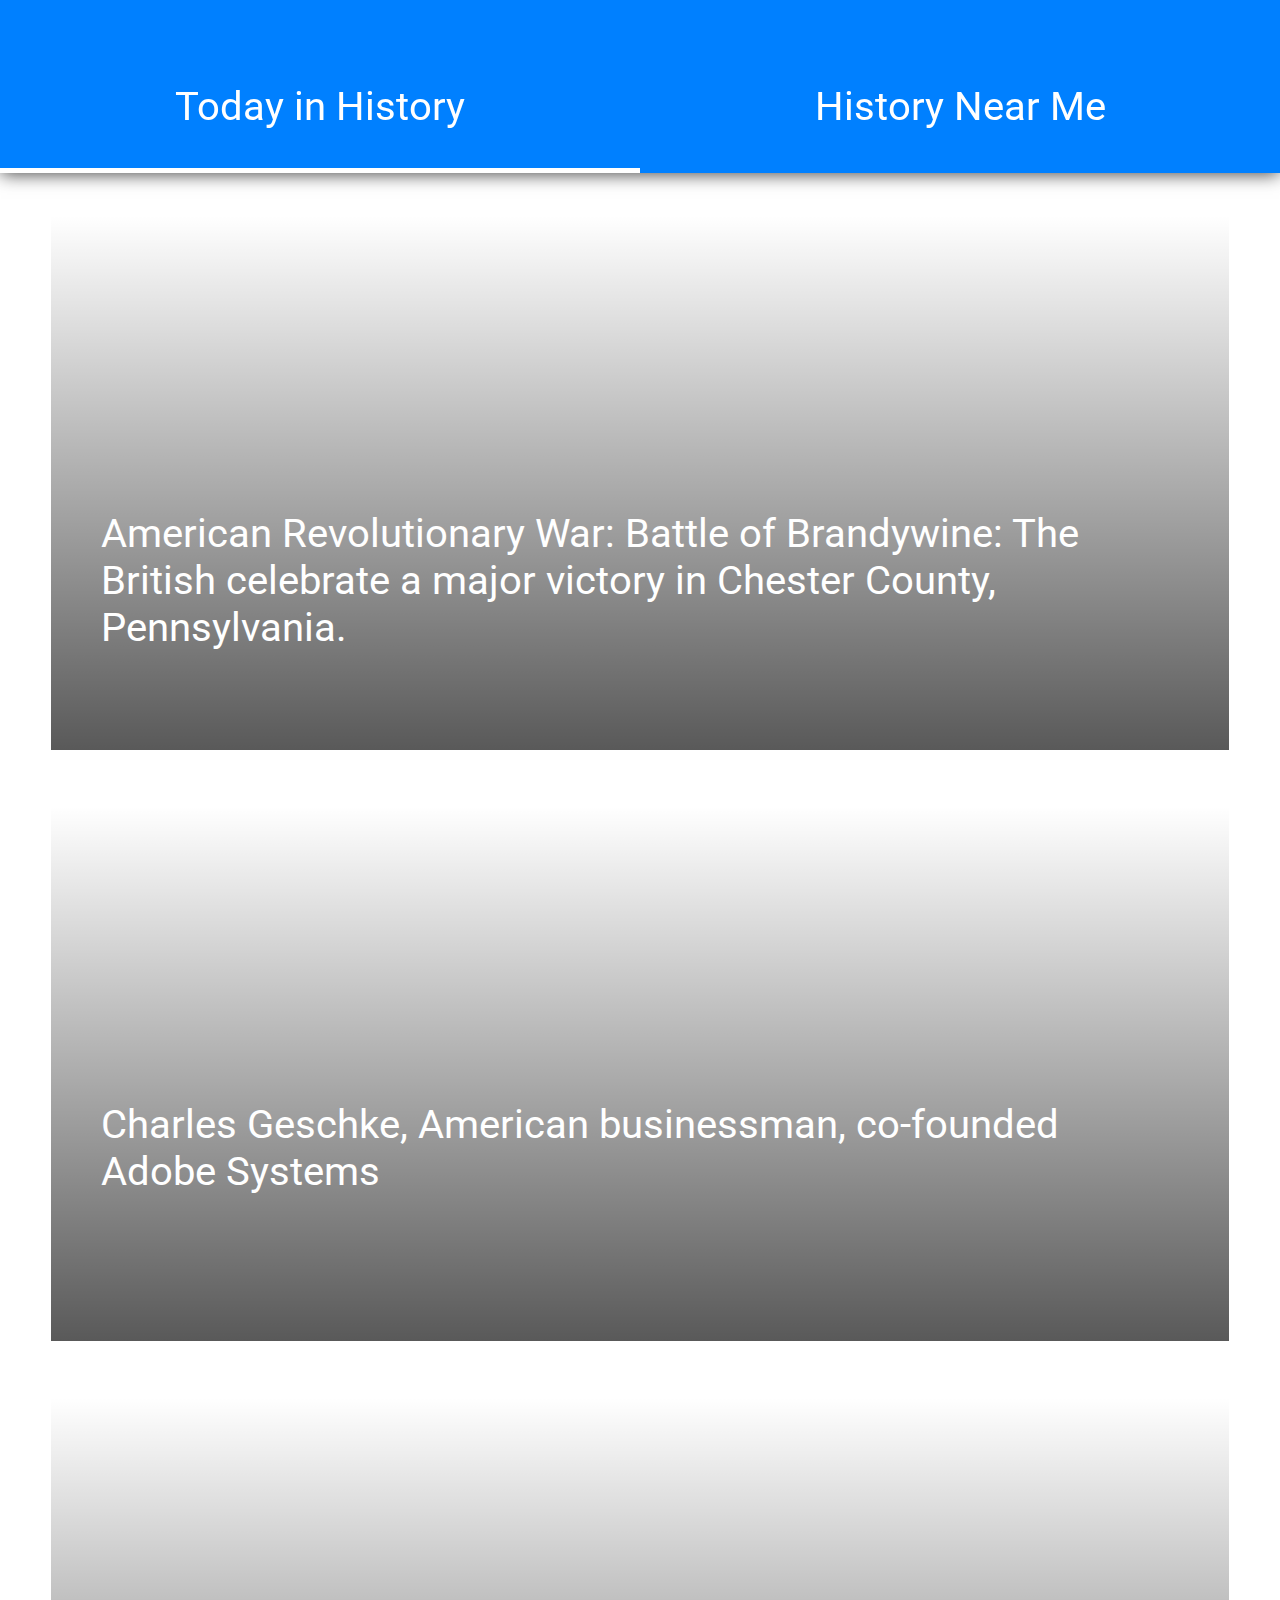
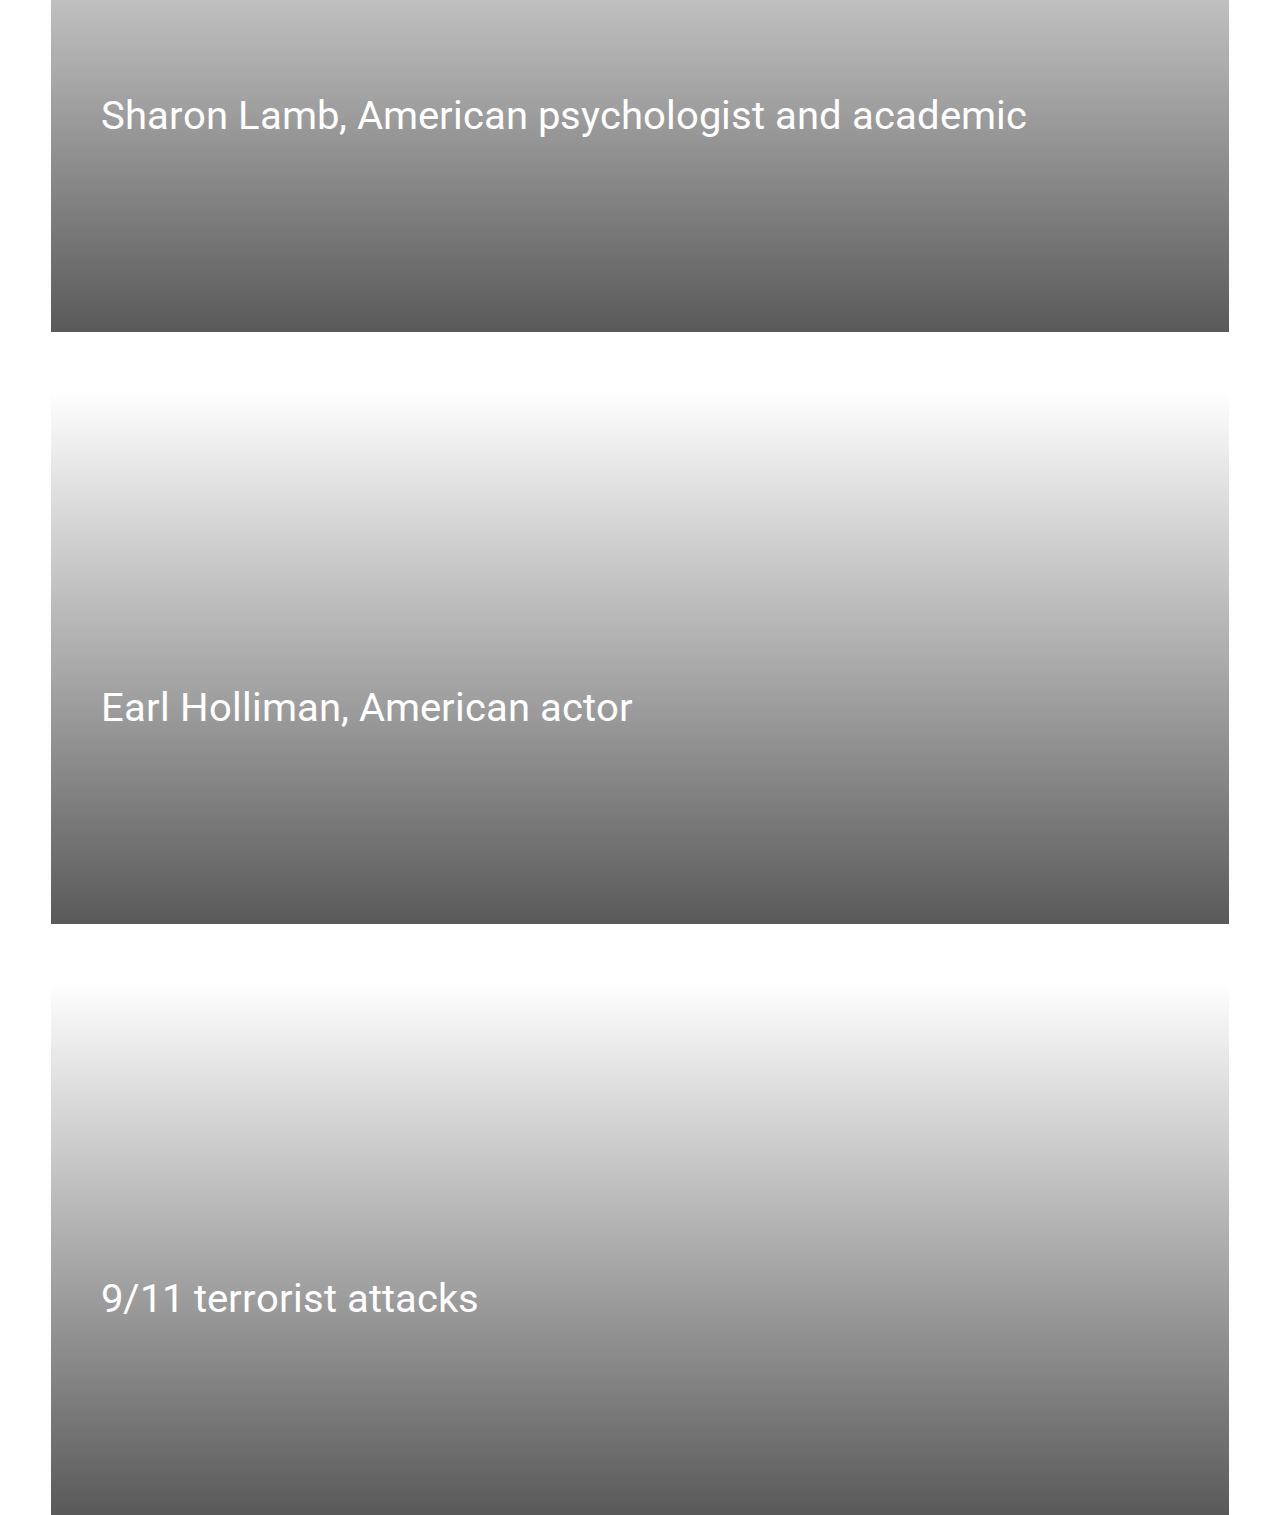
<file: index.html>
<!DOCTYPE html>
<html>
	<head>
		<title>Hack History</title>
		<link rel="stylesheet" type="text/css" href="main.css" />
		<script src="https://ajax.googleapis.com/ajax/libs/jquery/3.1.0/jquery.min.js"></script>
		<link href="https://fonts.googleapis.com/css?family=Roboto" rel="stylesheet">
		<script src="http://cdn.leafletjs.com/leaflet-0.7.5/leaflet.js"></script>
	    <script src="http://d3js.org/d3.v3.min.js"></script>
		<script src="https://www.mapquestapi.com/sdk/leaflet/v2.2/mq-map.js?key=qCHdHcf30c1guM19c286tQVzNtLnUN02"></script>
		<script src="https://www.mapquestapi.com/sdk/leaflet/v2.2/mq-routing.js?key=qCHdHcf30c1guM19c286tQVzNtLnUN02"></script>
	</head>
	<body>
		<div id="mapview" style="height:100%;width:100%;"></div>
		<div id="header">
			<div class="header-half">
				Today in History
			</div>
			<div class="header-half">
				History Near Me
			</div>
		</div>
		<div id="content">
			<div id="events">
			</div>
			<div id="locations">
				<div id="listbutton" data-button="list"></div>
				<div id="mapbutton" data-button="map"></div>
				<div id="listview">
				</div>
			</div>
		</div>
		<script>
			var addr = window.location.href;
			function getJsonFromUrl() {
			  var query = location.search.substr(1);
			  var result = {};
			  query.split("&").forEach(function(part) {
			    var item = part.split("=");
			    result[item[0]] = decodeURIComponent(item[1]);
			  });
			  return result;
			}
			if (getJsonFromUrl(addr).t=='p') {
				$($(".header-half")[1]).attr("data-selected", "1");
			}
			else {
				$($(".header-half")[0]).attr("data-selected", "1");
			}
			var eventsJSON = [
			  {
			    "content": "American Revolutionary War: Battle of Brandywine: The British celebrate a major victory in Chester County, Pennsylvania.",
			    "date": "1777",
			    "image": "https://s-media-cache-ak0.pinimg.com/736x/73/89/88/73898896eda96e55b6525647b2521814.jpg",
			    "more": null
			  },
			  {
			    "content": "Charles Geschke, American businessman, co-founded Adobe Systems",
			    "date": "1939",
			    "image": "https://i.ytimg.com/vi/ySZT8gtPXcw/maxresdefault.jpg",
			    "more": null
			  },
			  {
			    "content": "Sharon Lamb, American psychologist and academic",
			    "date": "1955",
			    "image": "http://static1.squarespace.com/static/55cb9976e4b09acbf6004530/t/55dcae35e4b0e21ade40a422/1440525968159/",
			    "more": null
			  },
			  {
			    "content": "Earl Holliman, American actor",
			    "date": "1928",
			    "image": "https://upload.wikimedia.org/wikipedia/commons/thumb/f/fb/Earl_Holliman_Forbidden_Planet_2006.jpg/300px-Earl_Holliman_Forbidden_Planet_2006.jpg",
			    "more": null
			  },
			  {
			    "content": "9/11 terrorist attacks",
			    "date": "2001",
			    "image": "http://media.nj.com/ledgerupdates_impact/photo/2010/02/wtc3jpg-566d417df09aa120_large.jpg",
			    "more": null
			  }];


			var finalJSON = JSON.parse('[{"sno":23,"landmarkname":"Furness Library, School of Fine Arts, University of Pennsylvania","date_designed":"February 4, 1985 (#72001154)","lat":39.9517,"lon":-75.1928,"distance":0.04,"neighborhood":"University City","description":"Library at the University of Pennsylvania, designed by Frank Furness.","image":"./img/library.png"},{"sno":51,"landmarkname":"Alfred Newton Richards Medical Research Laboratories and David Goddard Laboratories Buildings","date_designed":"January 16, 2009 (#09000081)","lat":39.9497,"lon":-75.1981,"distance":0.31,"neighborhood":"University City","description":"Two connected buildings on the University of Pennsylvania that were designed by Louis Kahn and built in the 1960s","image":"./img/medical.png"},{"sno":66,"landmarkname":"The Woodlands","date_designed":"December 24, 1967 (#67000022)","lat":39.9472,"lon":-75.2028,"distance":0.61,"neighborhood":"University City","description":"Colonial mansion and later a rural cemetery.","image":"./img/woodlands.png"},{"sno":59,"landmarkname":"United States Naval Asylum","date_designed":"January 7, 1976 (#72001173)","lat":39.94389,"lon":-75.1836,"distance":0.77,"neighborhood":"Southwest Center City","description":"Designed by William Strickland.","image":"./img/naval.png"},{"sno":11,"landmarkname":"The College of Physicians of Philadelphia Building","date_designed":"October 6, 2008 (#08001088)","lat":39.9533,"lon":-75.1767,"distance":0.87,"neighborhood":"Rittenhouse Square West","description":"","image":"./img/physicians.png"}]');
			console.log(finalJSON);

			for (var i = 0; i < finalJSON.length; i++) {
				var x = finalJSON[i];
				console.log(x.image);
				$("#listview").append('<div class="location-card" style=\'background: -moz-linear-gradient(top, rgba(0,0,0,0) 0%, rgba(0,0,0,0) 1%, rgba(0,0,0,0.65) 100%), url("' + x.image + '");background: -webkit-linear-gradient(top, rgba(0,0,0,0) 0%,rgba(0,0,0,0) 1%,rgba(0,0,0,0.65) 100%), url("' + x.image + '");background: linear-gradient(to bottom, rgba(0,0,0,0) 0%,rgba(0,0,0,0) 1%,rgba(0,0,0,0.65) 100%), url("' + x.image + '");background-size:cover !important;\' data-latitude="' + x.lat + '" data-longitude="' + x.lon + '"><div class="map-distance">' + x.distance + ' mi<img src="./img/directions.png" width="50" style="margin-left:10px;margin-bottom:-12px;"/></div><div class="event-desc">' + x.landmarkname + '</div></div>');
			}

			$("#listview .location-card .map-distance").click(function( ) {
				location.href="mappy.html?lat=" + $(this).parent().attr("data-latitude") + "&lon=" + $(this).parent().attr("data-longitude");
				return false;
			});

			$("#listview .location-card").click(function() {
				window.open("http://www.google.com/search?q=" + $(this).find(".event-desc").text() + "&btnI");
				return false;
			});

			for (var i = 0; i < eventsJSON.length; i++) {
				var x = eventsJSON[i];
				console.log(x.image);
				$("#events").append('<div class="event-card" style=\'background: -moz-linear-gradient(top, rgba(0,0,0,0) 0%, rgba(0,0,0,0) 1%, rgba(0,0,0,0.65) 100%), url("' + x.image + '");background: -webkit-linear-gradient(top, rgba(0,0,0,0) 0%,rgba(0,0,0,0) 1%,rgba(0,0,0,0.65) 100%), url("' + x.image + '");background: linear-gradient(to bottom, rgba(0,0,0,0) 0%,rgba(0,0,0,0) 1%,rgba(0,0,0,0.65) 100%), url("' + x.image + '");background-size:cover !important;\'><div class="event-desc">' + x.content + '</div></div>');
			};

			$(".event-card").click(function() {
				var t = $(this).find(".event-desc").text();
				window.open("http://www.google.com/search?q=" + t + "&btnI");
			});

			$(window).resize(function() {
				$("#content").height($(window).height()-$("#header").height());
			});
			$("#content").height($(window).height()-$("#header").height());
			
			$(".header-half").click(function() {
				$(this).attr("data-selected", "1");
				if ($(this).text()==$($(".header-half")[0]).text()) {
					$($(".header-half")[1]).attr("data-selected", "0");
					$("#locations").hide();
					$("#events").show();
				}
				else {
					$($(".header-half")[0]).attr("data-selected", "0");
					$("#events").hide();
					$("#locations").show();
				}
			});
			if ($(".header-half[data-selected='1']").text()==$($(".header-half")[0]).text()) {
				$($(".header-half")[1]).attr("data-selected", "0");
				$("#locations").hide();
				$("#events").show();
			}
			else {
				$($(".header-half")[0]).attr("data-selected", "0");
				$("#events").hide();
				$("#locations").show();
			}
			$("#listbutton, #mapbutton").click(function() {
				$(this).attr("data-selected", "1");
				if ($(this).attr("data-button")=="list") {
					$("#mapbutton").attr("data-selected", "0");
					$("#mapview").hide();
					$("#listview").show();
				}
				else {
					$("#listbutton").attr("data-selected", "0");
					// $("#mapview").show();
					$("#listview").hide();
					location.href="mappy2.html"
				}
			});
			$("#mapbutton").attr("data-selected", "0");
			$("#mapview").hide();
			$("#listview").show();

			function apn(data) {
				location.href = 'item.html';
			}
			
		</script>


		<!--<script>
        var map1 = L.map('mapview').setView([39.9518,-75.1910], 16);
        L.tileLayer('http://{s}.tile.osm.org/{z}/{x}/{y}.png', {
            maxZoom: 18,
            attribution: ' ',
            dragging: 'true'
        }).addTo(map1);

		d3.xhr("http://pennapps-xiv-anthonytopper.c9users.io/get_locations/39.9522463/-75.1932323",function(data){
		console.log(data);
		JSON.parse(data.response).forEach(function(d)
		  {
				L.marker([d.lat,d.lon]).bindPopup(L.popup({maxWidth:500}).setContent('<Strong>'+d.landmarkname +'</Strong>'+'<br>'+'<Strong>'+d.distance.toFixed(2)+"mi"+'</Strong>')).addTo(map1);
		  });
	});-->
		</script>
	</body>
</html>
</file>
<file: main.css>
* {
	margin: 0;
	padding: 0;
	box-sizing: border-box;
	 -webkit-tap-highlight-color: rgba(0,0,0,0); 
	 -webkit-user-select: none;                
-webkit-touch-callout: none;              
-webkit-tap-highlight-color: transparent; 
}

#header {
	width: 100vw;
	height: 180px;
	display: flex;
	justify-content: center;
	background-color: #0080FF;
	-webkit-box-shadow: 0px 2px 17px -1px rgba(0,0,0,0.75);
	-moz-box-shadow: 0px 2px 17px -1px rgba(0,0,0,0.75);
	box-shadow: 0px 2px 17px -1px rgba(0,0,0,0.75);

	overflow: hidden;
	position: fixed;
	z-index: 1000000;
	top: -7px;
	left: 0;
}

.header-half {
	width: 50vw;
	height: 180px;
	text-align: center;
	color: white;
	font-family: 'Roboto', sans-serif;
	font-size: 40px;
	margin-top: 90px;
	cursor: pointer;
}

.header-half[data-selected="1"] {
	border-bottom: 95px solid white;
}

#content {
	width: 100vw;
	margin-top: 60px;
}

.event-card {
	width: 92vw;
	height: 540px;
	margin: 0 4vw 4vw 4vw;
	background: -moz-linear-gradient(top, rgba(0,0,0,0) 0%, rgba(0,0,0,0) 1%, rgba(0,0,0,0.65) 100%);
	background: -webkit-linear-gradient(top, rgba(0,0,0,0) 0%,rgba(0,0,0,0) 1%,rgba(0,0,0,0.65) 100%);
	background: linear-gradient(to bottom, rgba(0,0,0,0) 0%,rgba(0,0,0,0) 1%,rgba(0,0,0,0.65) 100%);
	background-size: cover;
	filter: progid:DXImageTransform.Microsoft.gradient( startColorstr='#00000000', endColorstr='#a6000000',GradientType=0 );

	position: relative;
	top: 150px;
}

.event-desc {
	width: 88vw;
	height: 200px;
	padding: 50px;
	padding-top: 300px;
	font-size: 40px;
	font-family: 'Roboto', sans-serif;
	color: white;
}

.location-card {
	width: 92vw;
	height: 540px;
	margin: 0 4vw 4vw 4vw;
	background: -moz-linear-gradient(top, rgba(0,0,0,0) 0%, rgba(0,0,0,0) 1%, rgba(0,0,0,0.65) 100%);
	background: -webkit-linear-gradient(top, rgba(0,0,0,0) 0%,rgba(0,0,0,0) 1%,rgba(0,0,0,0.65) 100%);
	background: linear-gradient(to bottom, rgba(0,0,0,0) 0%,rgba(0,0,0,0) 1%,rgba(0,0,0,0.65) 100%);
	filter: progid:DXImageTransform.Microsoft.gradient( startColorstr='#00000000', endColorstr='#a6000000',GradientType=0 );
	background-size: cover;
	position: relative;
	top: 150px;
}

.location-card:nth-child(3) {
	margin-top: 140px;
}


#listbutton {
	width: 80px;
	height: 80px;
	float:right;
	display:inline-block;
	margin: 2vw 4vw 2vw 4vw;
	background-image: url("img/listicon.png");
	background-size: cover;

	position: relative;
	top: 100px;
	z-index: 100000;
}

#mapbutton {
	width: 80px;
	height: 80px;
	float:right;
	display:inline-block;
	margin: 2vw 4vw 2vw 4vw;
	background-image: url("img/pinicon.png");
	background-size: cover;

	position: relative;
	top: 100px;
	z-index: 100000;
}

#listview {
	position: relative; 
	top: 100px;
}

/*#mapview {
	width: 100%;
	height: 100%;
	margin: auto;
	position: relative;

}*/

#mapbutton[data-selected="1"] {
	opacity: 1;
}

#mapbutton[data-selected="0"] {
	opacity: 0.4;
}

#listbutton[data-selected="1"] {
	opacity: 1;
}

#listbutton[data-selected="0"] {
	opacity: 0.4;
}

.map-distance {
	width: 250px;
	height: 150px;
	border-radius: 75px 0 75px 75px;
	background-color: white;
	-webkit-box-shadow: 2px 2px 17px -1px rgba(0,0,0,0.75);
	-moz-box-shadow: 2px 2px 17px -1px rgba(0,0,0,0.75);
	box-shadow: 2px 2px 17px -1px rgba(0,0,0,0.75);

	position: absolute;
	right: 40px;
	top: 40px;
	text-align: center;
	line-height: 150px;
	vertical-align: middle;
	font-family: 'Roboto', sans-serif;
	font-size: 30px;	
	font-weight: 700;
}

#frame {
	width: 100%;
}
</file>
